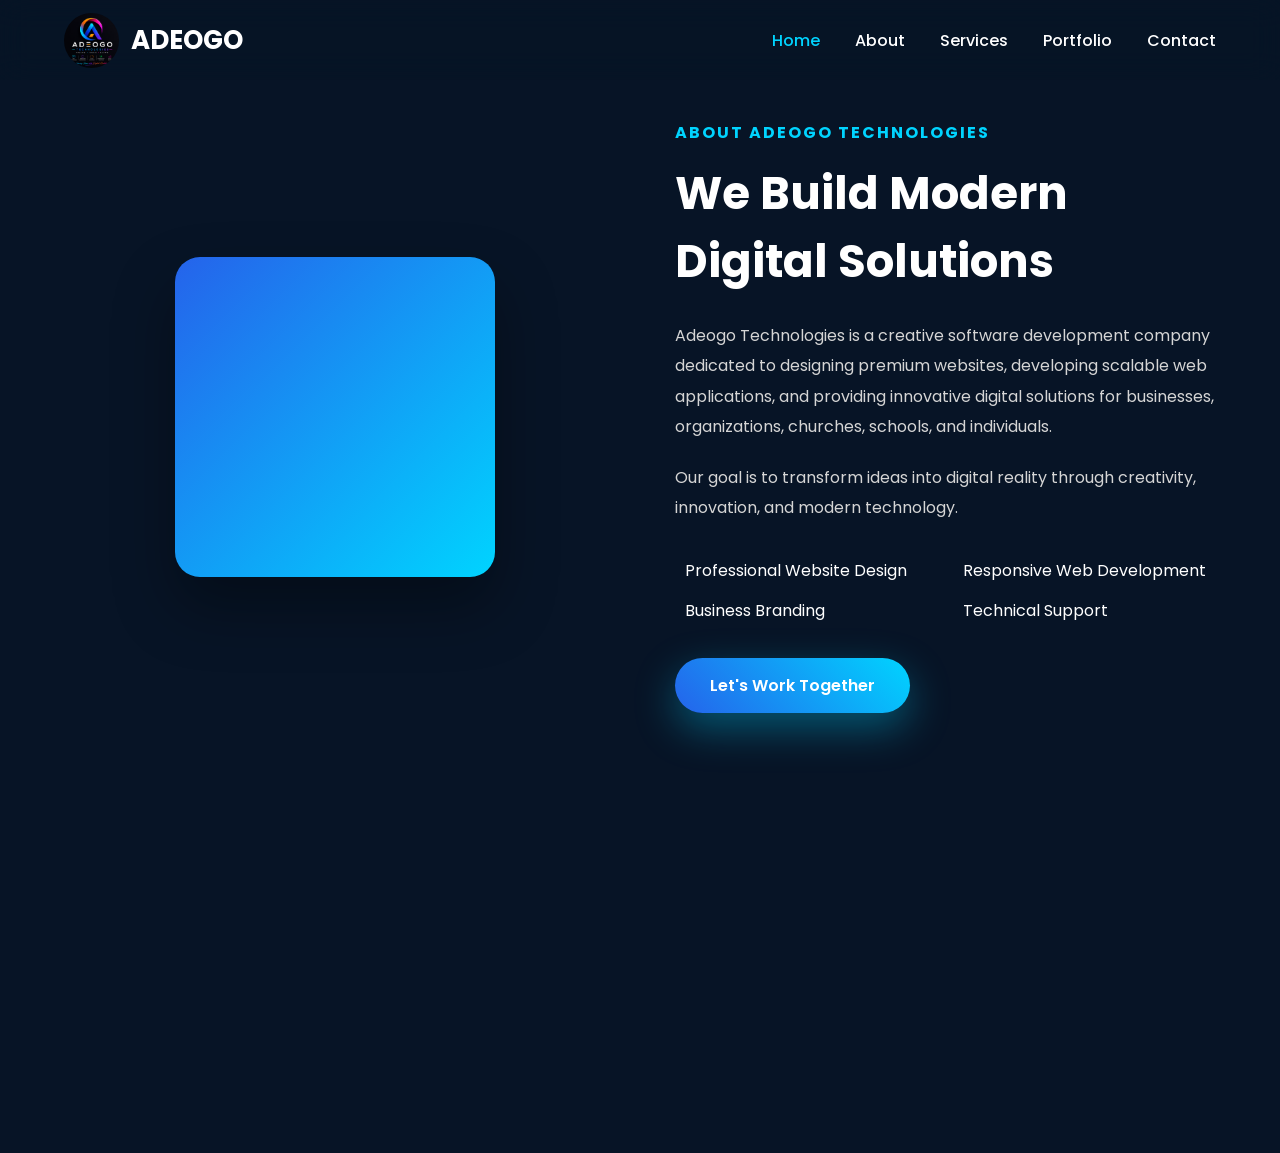
<file: about.html>
<!DOCTYPE html>
<html lang="en">
<head>
    <meta charset="UTF-8">
    <meta name="viewport" content="width=device-width, initial-scale=1.0">
    <title>ABOUT ME PAGE</title>
    <link rel="stylesheet" href="css/style.css">
    <body>
        <header>

    <nav class="navbar">

        <!-- Logo -->

        <div class="logo">

            <img src="images/my logo.png">

            <h2>
                ADEOGO
            </h2>

        </div>



        <!-- Navigation Menu -->

        <ul class="nav-links">

            <li>

                <a href="index.html" class="active">

                    Home

                </a>

            </li>

            <li>

                <a href="about.html">

                    About

                </a>

            </li>

            <li>

                <a href="services.html">

                    Services

                </a>

            </li>

            <li>

                <a href="portfolio.html">

                    Portfolio

                </a>

            </li>

            <li>

                <a href="contact.html">

                    Contact

                </a>

            </li>

        </ul>

    </nav>

</header>
<!--=========================================
                ABOUT US
==========================================-->

<section class="about" id="about">

    <div class="container about-container">

        <div class="about-image">

            <div class="image-card">

                <i class="bi bi-code-slash"></i>

            </div>

        </div>

        <div class="about-content">

            <h4>ABOUT ADEOGO TECHNOLOGIES</h4>

            <h2>
                We Build Modern Digital Solutions
            </h2>

            <p>

                Adeogo Technologies is a creative software development
                company dedicated to designing premium websites,
                developing scalable web applications, and providing
                innovative digital solutions for businesses,
                organizations, churches, schools, and individuals.

            </p>

            <p>

                Our goal is to transform ideas into digital reality
                through creativity, innovation, and modern technology.

            </p>

            <div class="about-features">

                <div>

                    <i class="bi bi-check-circle-fill"></i>

                    Professional Website Design

                </div>

                <div>

                    <i class="bi bi-check-circle-fill"></i>

                    Responsive Web Development

                </div>

                <div>

                    <i class="bi bi-check-circle-fill"></i>

                    Business Branding

                </div>

                <div>

                    <i class="bi bi-check-circle-fill"></i>

                    Technical Support

                </div>

            </div>

            <a href="#contact" class="primary-btn">

                Let's Work Together

            </a>

        </div>

    </div>

</section>
<section class="about reveal"></section>
</body>
</html>
</file>
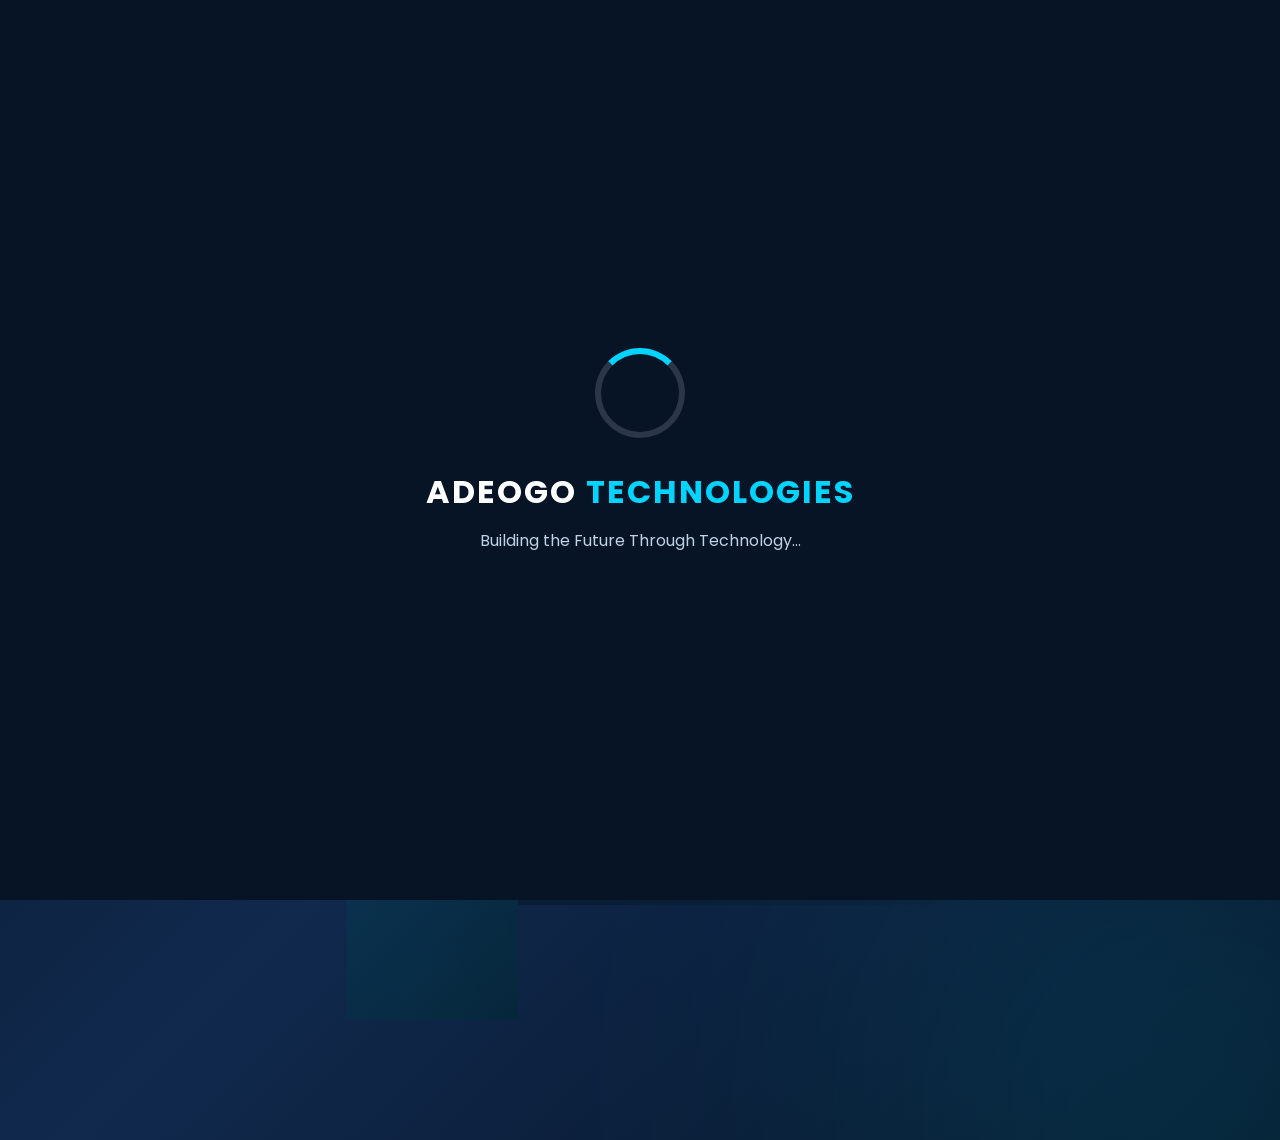
<file: index-v2.html>
<!DOCTYPE html>
<html lang="en">
<head>
    <meta charset="UTF-8">
    <meta name="viewport" content="width=device-width, initial-scale=1.0">
    <title>Document</title>
     <link rel="stylesheet" href="css/style.css">
<body>
    <!--==========================
        PRELOADER
===========================-->

<div id="preloader">

    <div class="loader">

        <div class="loader-circle"></div>

        <h2>ADEOGO <span>TECHNOLOGIES</span></h2>

        <p>Building the Future Through Technology...</p>

    </div>

</div>
<!--=========================================
            HEADER SECTION
==========================================-->

<header>

    <nav class="navbar">

        <!-- Logo -->
        <div class="logo">

            <a href="index.html">

                <span>ADE</span>OGO

            </a>

        </div>

        <!-- Navigation Links -->
        <ul class="nav-links">

            <li><a href="index.html" class="active">Home</a></li>

            <li><a href="#about">About</a></li>

            <li><a href="#services">Services</a></li>

            <li><a href="#portfolio">Portfolio</a></li>

            <li><a href="#contact">Contact</a></li>

        </ul>

        <!-- Button -->
        <a href="#contact" class="btn">

            Get Started

        </a>

    </nav>

</header>

<!-- HERO SECTION STARTS HERE -->

<section class="hero">
    <section class="hero"></section>

    <!--=========================================
            TRUSTED TECHNOLOGIES
==========================================-->

<section class="trusted">

    <div class="container">

        <h2>Technologies We Use</h2>

        <div class="tech-logos">

            <div class="tech-box">HTML5</div>

            <div class="tech-box">CSS3</div>

            <div class="tech-box">JavaScript</div>

            <div class="tech-box">Bootstrap</div>

            <div class="tech-box">React</div>

            <div class="tech-box">Node.js</div>

        </div>

    </div>

</section>

</section>
</file>
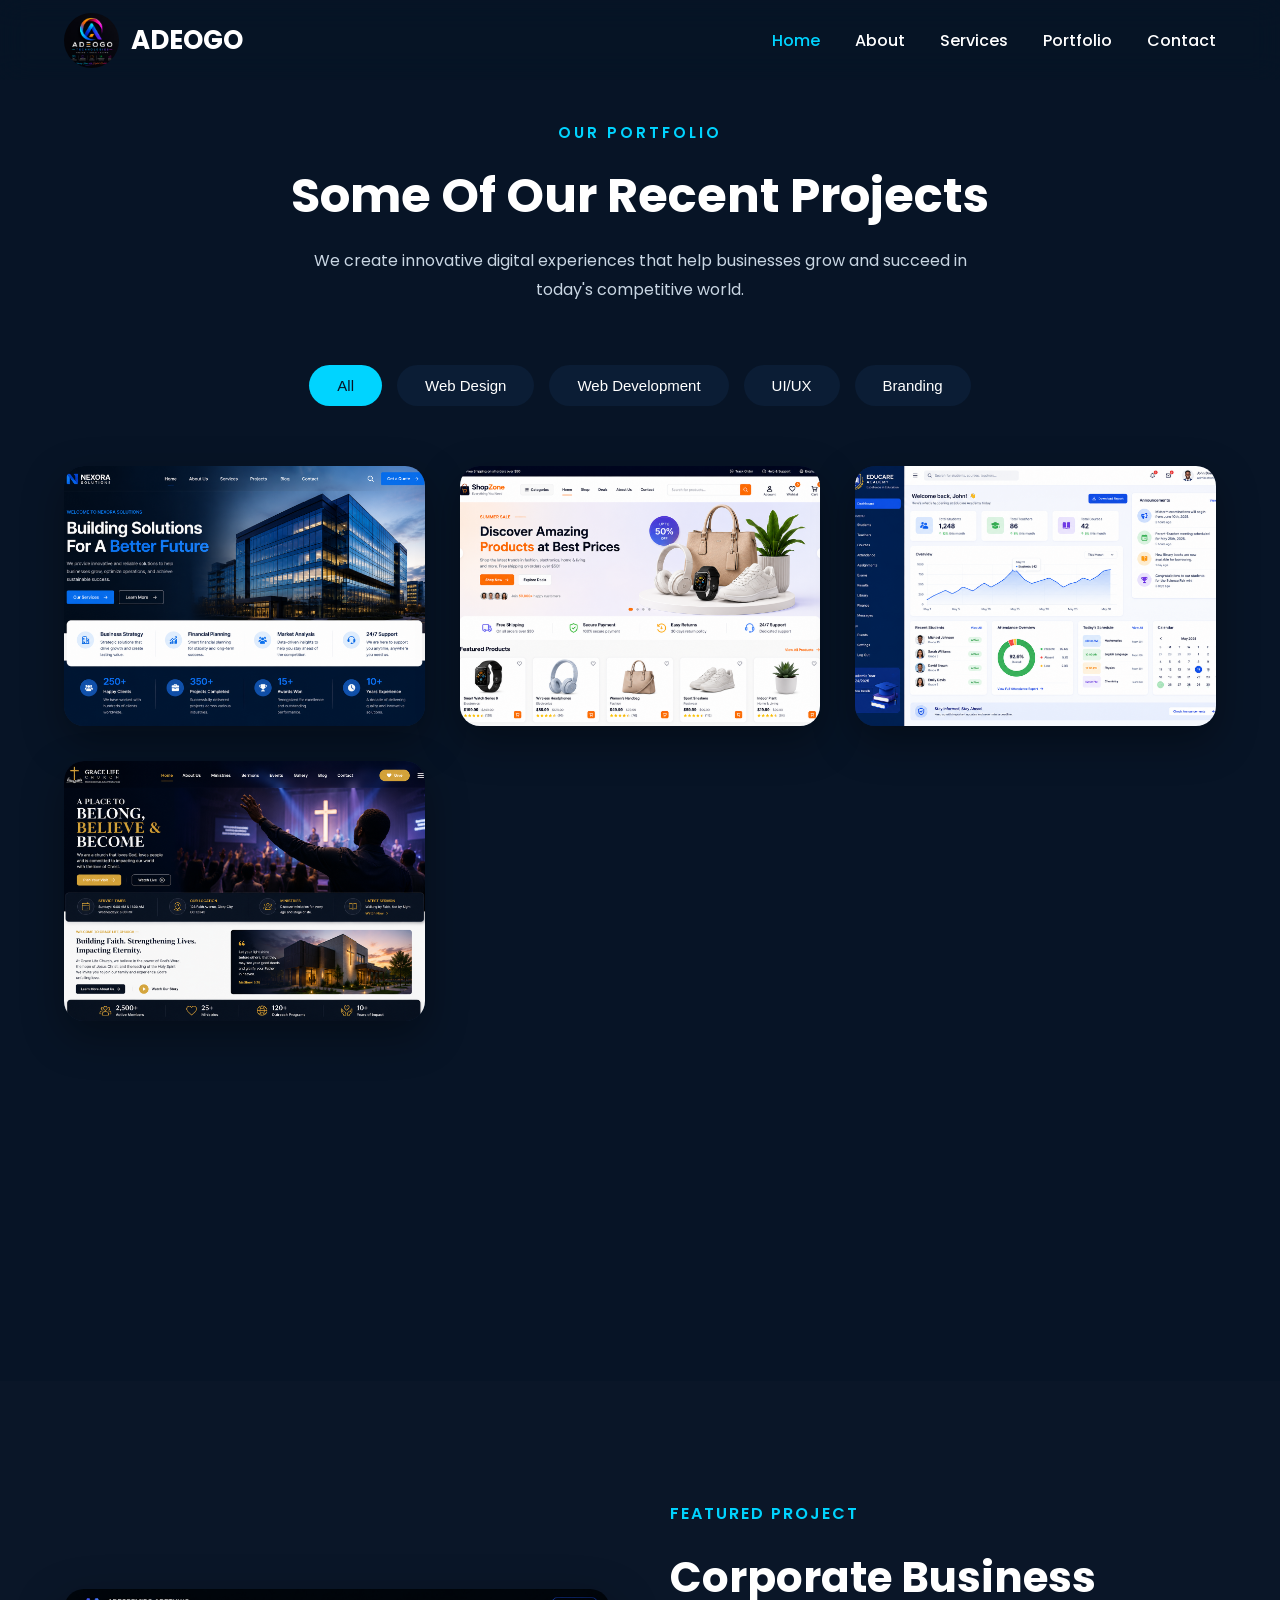
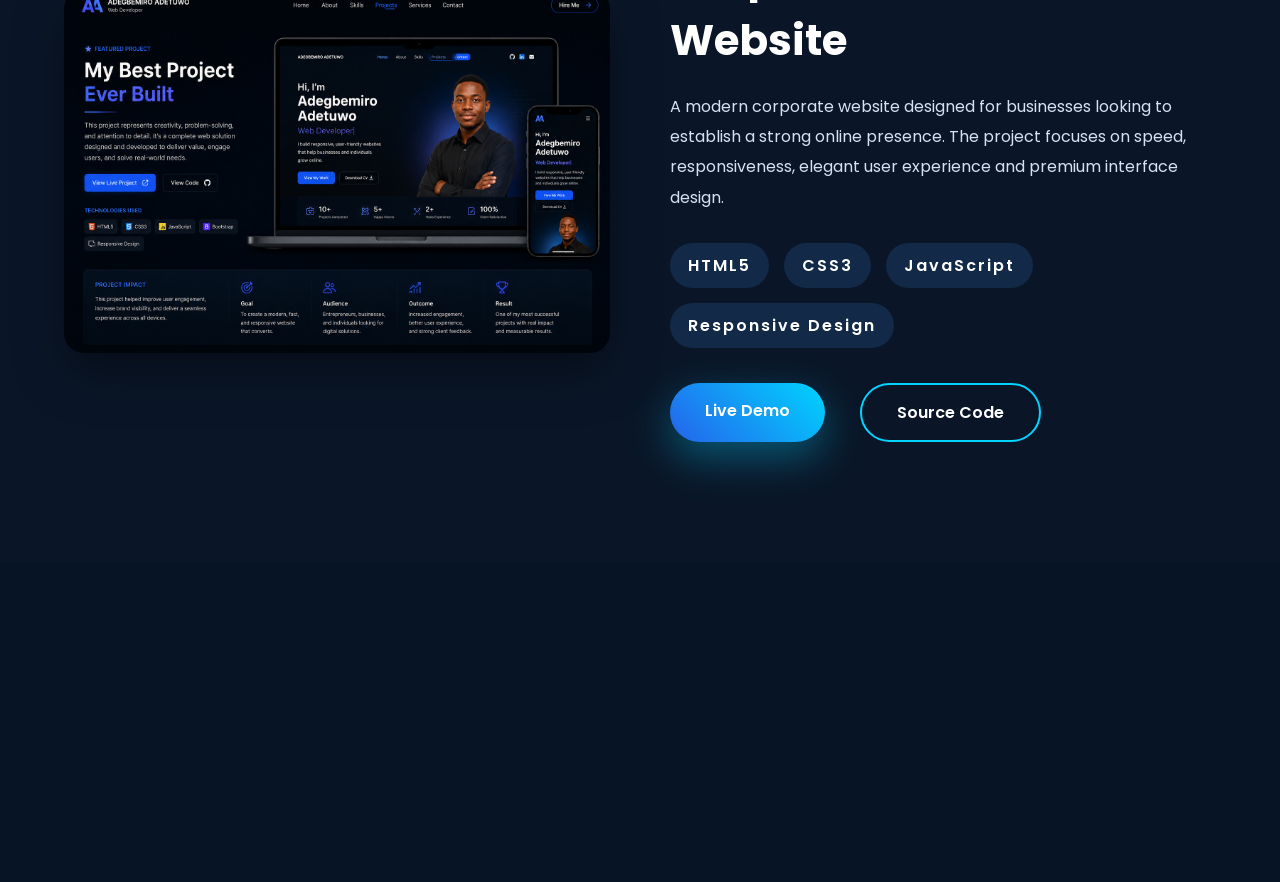
<file: portfolio.html>
<!DOCTYPE html>
<html lang="en">
<head>
    <meta charset="UTF-8">
    <meta name="viewport" content="width=device-width, initial-scale=1.0">
    <title>PORTFOLIO PAGE</title>
     <link rel="stylesheet" href="css/style.css">
     <body>
        <header>

    <nav class="navbar">

        <!-- Logo -->

        <div class="logo">

            <img src="images/my logo.png">

            <h2>
                ADEOGO
            </h2>

        </div>



        <!-- Navigation Menu -->

        <ul class="nav-links">

            <li>

                <a href="index.html" class="active">

                    Home

                </a>

            </li>

            <li>

                <a href="about.html">

                    About

                </a>

            </li>

            <li>

                <a href="services.html">

                    Services

                </a>

            </li>

            <li>

                <a href="portfolio.html">

                    Portfolio

                </a>

            </li>

            <li>

                <a href="contact.html">

                    Contact

                </a>

            </li>

        </ul>

    </nav>

</header>
<section class="portfolio" id="portfolio">

    <div class="container">

        <div class="section-title">

            <span>OUR PORTFOLIO</span>

            <h2>Some Of Our Recent Projects</h2>

            <p>
                We create innovative digital experiences that help businesses
                grow and succeed in today's competitive world.
            </p>

        </div>

        <div class="portfolio-filter">

            <button class="active">All</button>
            <button>Web Design</button>
            <button>Web Development</button>
            <button>UI/UX</button>
            <button>Branding</button>

        </div>

        <div class="portfolio-grid">

            <div class="portfolio-card">

                <img src="images/edited 1.png" alt="Project 1">

                <div class="portfolio-overlay">

                    <h3>Corporate Website</h3>

                    <p>Professional Business Website</p>

                    <a href="#">View Project</a>

                </div>

            </div>

            <div class="portfolio-card">

                <img src="images/edited 2.png" alt="Project 2">

                <div class="portfolio-overlay">

                    <h3>E-Commerce Store</h3>

                    <p>Online Shopping Platform</p>

                    <a href="#">View Project</a>

                </div>

            </div>

            <div class="portfolio-card">

                <img src="images/edited 3.png" alt="Project 3">

                <div class="portfolio-overlay">

                    <h3>School Portal</h3>

                    <p>Educational Management System</p>

                    <a href="#">View Project</a>

                </div>

            </div>

            <div class="portfolio-card">

                <img src="images/edited 4.png" alt="Project 4">

                <div class="portfolio-overlay">

                    <h3>Church Website</h3>

                    <p>Modern Ministry Website</p>

                    <a href="#">View Project</a>

                </div>

            </div>

        </div>

    </div>

</section>
<section class="portfolio reveal"></section>
<!-- ===============================
     FEATURED PROJECT
================================ -->

<section class="featured-project">

    <div class="container">

        <div class="featured-image">

            <img src="images/best portfolio project.png" alt="Featured Project">

        </div>

        <div class="featured-content">

            <span>FEATURED PROJECT</span>

            <h2>Corporate Business Website</h2>

            <p>

                A modern corporate website designed for businesses looking to
                establish a strong online presence. The project focuses on
                speed, responsiveness, elegant user experience and premium
                interface design.

            </p>

            <div class="tech-stack">

                <span>HTML5</span>
                <span>CSS3</span>
                <span>JavaScript</span>
                <span>Responsive Design</span>

            </div>

            <div class="project-buttons">

                <a href="#" class="primary-btn">Live Demo</a>

                <a href="#" class="secondary-btn">Source Code</a>

            </div>

        </div>

    </div>

</section>
<section class="featured-project reveal"></section>
</body>
</html>
</file>
<file: css/style.css>
/*=========================================
        GOOGLE FONT
=========================================*/
@import url('https://fonts.googleapis.com/css2?family=Poppins:wght@300;400;500;600;700;800&display=swap');

/*=========================================
        RESET
=========================================*/

*{
    margin:0;
    padding:0;
    box-sizing:border-box;
    scroll-behavior:smooth;
}

:root{
    --primary:#2563EB;
    --secondary:#00D4FF;
    --dark:#071426;
    --dark2:#0B1D35;
    --white:#FFFFFF;
    --text:#D1D5DB;
    --gold:#F4B400;
}

body{
    font-family:'Poppins',sans-serif;
    background:var(--dark);
    color:var(--white);
    overflow-x:hidden;
}

img{
    width:100%;
    display:block;
}

a{
    text-decoration:none;
    color:inherit;
}

ul{
    list-style:none;
}

.container{
    width:90%;
    max-width:1200px;
    margin:auto;
}

section{
    padding:120px 0;
}

.primary-btn{
    display:inline-block;
    background:linear-gradient(135deg,var(--primary),var(--secondary));
    color:#fff;
    padding:15px 35px;
    border-radius:50px;
    font-weight:600;
    transition:.4s;
}

.primary-btn:hover{
    transform:translateY(-5px);
    box-shadow:0 15px 35px rgba(37,99,235,.4);
}

.secondary-btn{
    display:inline-block;
    margin-left:15px;
    border:2px solid var(--secondary);
    color:var(--white);
    padding:15px 35px;
    border-radius:50px;
    transition:.4s;
}

.secondary-btn:hover{
    background:var(--secondary);
    color:#071426;
}

.section-title{
    text-align:center;
    max-width:700px;
    margin:0 auto 70px;
}

.section-title h4{
    color:var(--secondary);
    letter-spacing:2px;
    margin-bottom:15px;
}

.section-title h2{
    font-size:45px;
    margin-bottom:20px;
}

.section-title p{
    color:var(--text);
    line-height:1.8;
}

/*=========================================
            NAVIGATION
=========================================*/

header{
    position:fixed;
    top:0;
    left:0;
    width:100%;
    z-index:1000;
    background:rgba(7,20,38,.85);
    backdrop-filter:blur(15px);
}

.navbar{
    width:90%;
    max-width:1200px;
    margin:auto;
    height:80px;
    display:flex;
    justify-content:space-between;
    align-items:center;
}

.logo a{
    font-size:30px;
    font-weight:800;
}

.logo span{
    color:var(--secondary);
}

.nav-links{
    display:flex;
    gap:35px;
}

.nav-links a{
    transition:.3s;
    font-weight:500;
}

.nav-links a:hover,
.nav-links a.active{
    color:var(--secondary);
}

.btn{
    padding:12px 28px;
    border-radius:50px;
    background:linear-gradient(135deg,var(--primary),var(--secondary));
    font-weight:600;
}


/* =========================================
   HERO SECTION
========================================= */

.hero{
    min-height:100vh;
    display:flex;
    justify-content:center;
    align-items:center;
    text-align:center;
    padding:120px 8%;
}

.hero-content{
    max-width:850px;
}

.hero h1{
    font-size:60px;
    line-height:1.2;
    margin-bottom:25px;
}

.hero h1 span{
    color:#00D4FF;
}

.hero p{
    font-size:20px;
    color:#d8d8d8;
    line-height:1.8;
    margin-bottom:40px;
}

.hero-buttons{
    display:flex;
    justify-content:center;
    gap:20px;
}

.primary-btn,
.secondary-btn{
    padding:15px 35px;
    border-radius:50px;
    font-weight:600;
    transition:.3s;
}

.primary-btn{

    background:linear-gradient(
    45deg,
    #2563EB,
    #00D4FF);

    color:white;

    box-shadow:0 15px 40px rgba(0,212,255,.35);

}

.secondary-btn{

    border:2px solid #00D4FF;

    color:white;

}

.primary-btn:hover,
.secondary-btn:hover{

    transform:translateY(-6px);

    box-shadow:0 20px 40px rgba(0,212,255,.4);

}
/*=========================================
        HERO BACKGROUND EFFECT
=========================================*/

.hero{
    position:relative;
    overflow:hidden;
    background:linear-gradient(
    135deg,
    #071426,
    #10294d,
    #071426);
}

/* Blue Glow */

.hero::before{

    content:"";

    position:absolute;

    width:500px;

    height:500px;

    background:#2563EB;

    border-radius:50%;

    filter:blur(180px);

    top:-200px;

    left:-150px;

    opacity:.35;

}

/* Cyan Glow */

.hero::after{

    content:"";

    position:absolute;

    width:450px;

    height:450px;

    background:#00D4FF;

    border-radius:50%;

    filter:blur(180px);

    bottom:-180px;

    right:-120px;

    opacity:.25;

}

.hero-content{

    position:relative;

    z-index:2;

}
#typing-text::after{
    content:"|";
    animation:blink .8s infinite;
}

@keyframes blink{
    50%{
        opacity:0;
    }
}
/*=========================================
        FLOATING CARDS
=========================================*/

.floating-card{

    position:absolute;

    background:rgba(255,255,255,.08);

    backdrop-filter:blur(12px);

    padding:18px 25px;

    border-radius:15px;

    color:white;

    font-weight:600;

    box-shadow:0 20px 40px rgba(0,0,0,.25);

    animation:float 5s ease-in-out infinite;

}

.card1{

    top:18%;

    left:8%;

}

.card2{

    right:8%;

    top:35%;

    animation-delay:1s;

}

.card3{

    bottom:15%;

    left:15%;

    animation-delay:2s;

}

@keyframes float{

    0%{
        transform:translateY(0px);
    }

    50%{
        transform:translateY(-18px);
    }

    100%{
        transform:translateY(0px);
    }

}
/*=========================================
        TRUSTED SECTION
=========================================*/

.container{
    width:90%;
    max-width:1200px;
    margin:auto;
}

.trusted{
    padding:90px 0;
    background:#0b1d35;
}

.trusted h2{
    text-align:center;
    font-size:38px;
    margin-bottom:50px;
}

.tech-logos{
    display:grid;
    grid-template-columns:repeat(auto-fit,minmax(170px,1fr));
    gap:25px;
}

.tech-box{
    background:rgba(255,255,255,.06);
    border:1px solid rgba(255,255,255,.08);
    padding:30px;
    border-radius:18px;
    text-align:center;
    font-size:20px;
    font-weight:600;
    transition:.4s;
    cursor:pointer;
}

.tech-box:hover{
    transform:translateY(-10px);
    background:#2563EB;
    box-shadow:0 20px 40px rgba(37,99,235,.35);
}
/*=========================================
                ABOUT
=========================================*/

.about{

    padding:120px 0;

    background:#071426;

}

.about-container{

    display:grid;

    grid-template-columns:1fr 1fr;

    gap:70px;

    align-items:center;

}

.about-image{

    display:flex;

    justify-content:center;

}

.image-card{

    width:320px;

    height:320px;

    border-radius:25px;

    background:linear-gradient(
    135deg,
    #2563EB,
    #00D4FF);

    display:flex;

    justify-content:center;

    align-items:center;

    font-size:130px;

    color:white;

    box-shadow:0 30px 60px rgba(0,0,0,.35);

}

.about-content h4{

    color:#00D4FF;

    margin-bottom:15px;

    letter-spacing:2px;

}

.about-content h2{

    font-size:45px;

    margin-bottom:25px;

}

.about-content p{

    color:#d5d5d5;

    line-height:1.9;

    margin-bottom:20px;

}

.about-features{

    display:grid;

    grid-template-columns:1fr 1fr;

    gap:15px;

    margin:35px 0;

}

.about-features div{

    display:flex;

    align-items:center;

    gap:10px;

}

.about-features i{

    color:#00D4FF;

}
/*=========================================
            SERVICES
=========================================*/

.services{

    padding:120px 0;

    background:#0b1d35;

}

.section-title{

    text-align:center;

    max-width:700px;

    margin:auto auto 70px;

}

.section-title h4{

    color:#00D4FF;

    letter-spacing:2px;

    margin-bottom:15px;

}

.section-title h2{

    font-size:45px;

    margin-bottom:20px;

}

.section-title p{

    color:#d5d5d5;

    line-height:1.8;

}

.services-grid{

    display:grid;

    grid-template-columns:repeat(auto-fit,minmax(320px,1fr));

    gap:30px;

}

.service-card{

    background:rgba(255,255,255,.05);

    border:1px solid rgba(255,255,255,.08);

    border-radius:20px;

    padding:40px 30px;

    transition:.4s;

}

.service-card:hover{

    transform:translateY(-12px);

    border-color:#00D4FF;

    box-shadow:0 20px 40px rgba(0,212,255,.25);

}

.service-card i{

    font-size:55px;

    color:#00D4FF;

    margin-bottom:25px;

}

.service-card h3{

    margin-bottom:20px;

}

.service-card p{

    color:#d5d5d5;

    line-height:1.8;

}
/*=========================================
            PORTFOLIO
=========================================*/

.portfolio{
    padding:120px 0;
    background:#071426;
}

.portfolio .section-title{
    text-align:center;
    margin-bottom:60px;
}

.portfolio .section-title span{
    color:#00D4FF;
    font-size:15px;
    letter-spacing:3px;
    font-weight:600;
}

.portfolio .section-title h2{
    font-size:48px;
    color:#fff;
    margin:15px 0;
}

.portfolio .section-title p{
    max-width:700px;
    margin:auto;
    color:#C9D6E3;
    line-height:1.8;
}

.portfolio-filter{
    display:flex;
    justify-content:center;
    flex-wrap:wrap;
    gap:15px;
    margin-bottom:60px;
}

.portfolio-filter button{
    padding:12px 28px;
    border:none;
    border-radius:40px;
    background:#0B1D35;
    color:#fff;
    cursor:pointer;
    transition:.4s;
    font-size:15px;
}

.portfolio-filter button.active,
.portfolio-filter button:hover{
    background:#00D4FF;
    color:#071426;
}

.portfolio-grid{
    display:grid;
    grid-template-columns:repeat(auto-fit,minmax(320px,1fr));
    gap:35px;
}

.portfolio-card{
    position:relative;
    overflow:hidden;
    border-radius:20px;
    background:#10223B;
    box-shadow:0 15px 40px rgba(0,0,0,.35);
}

.portfolio-card img{
    width:100%;
    height:260px;
    object-fit:cover;
    transition:.6s;
    display:block;
}

.portfolio-card:hover img{
    transform:scale(1.1);
}

.portfolio-overlay{
    position:absolute;
    left:0;
    right:0;
    bottom:0;
    padding:25px;
    background:linear-gradient(to top,
    rgba(5,10,25,.98),
    rgba(5,10,25,.75),
    transparent);
    transform:translateY(100%);
    transition:.5s;
}

.portfolio-card:hover .portfolio-overlay{
    transform:translateY(0);
}

.portfolio-overlay h3{
    color:#fff;
    margin-bottom:10px;
}

.portfolio-overlay p{
    color:#D1D5DB;
    margin-bottom:20px;
}

.portfolio-overlay a{
    display:inline-block;
    padding:10px 20px;
    border-radius:30px;
    background:#00D4FF;
    color:#071426;
    text-decoration:none;
    font-weight:600;
    transition:.4s;
}

.portfolio-overlay a:hover{
    background:#fff;
}
/*=========================================
        WHY CHOOSE US
=========================================*/

.why-choose{
    padding:120px 0;
    background:#0b1d35;
}

.why-grid{
    display:grid;
    grid-template-columns:repeat(auto-fit,minmax(260px,1fr));
    gap:30px;
}

.why-card{
    background:rgba(255,255,255,.05);
    border:1px solid rgba(255,255,255,.08);
    padding:40px 30px;
    border-radius:20px;
    text-align:center;
    transition:.4s;
}

.why-card:hover{
    transform:translateY(-10px);
    border-color:#00D4FF;
    box-shadow:0 20px 40px rgba(0,212,255,.25);
}

.why-card i{
    font-size:55px;
    color:#00D4FF;
    margin-bottom:20px;
}

.why-card h3{
    margin-bottom:15px;
}

.why-card p{
    color:#d5d5d5;
    line-height:1.8;
}
/*=========================================
            STATISTICS
=========================================*/

.stats{
    background:#0B1D35;
    padding:100px 0;
}

.stats-grid{
    display:grid;
    grid-template-columns:repeat(auto-fit,minmax(220px,1fr));
    gap:30px;
}

.stat-box{
    background:rgba(255,255,255,.05);
    border:1px solid rgba(255,255,255,.08);
    border-radius:20px;
    padding:40px 20px;
    text-align:center;
    transition:.4s;
}

.stat-box:hover{
    transform:translateY(-10px);
    border-color:#00D4FF;
}

.stat-box h2{
    font-size:55px;
    color:#00D4FF;
    margin-bottom:15px;
}

.stat-box p{
    color:#D1D5DB;
    font-size:18px;
}
/*=========================================
            TESTIMONIALS
=========================================*/

.testimonials{
    padding:120px 0;
    background:#071426;
}

.testimonial-grid{
    display:grid;
    grid-template-columns:repeat(auto-fit,minmax(320px,1fr));
    gap:30px;
}

.testimonial-card{
    background:rgba(255,255,255,.05);
    border:1px solid rgba(255,255,255,.08);
    border-radius:20px;
    padding:35px;
    transition:.4s;
}

.testimonial-card:hover{
    transform:translateY(-10px);
    border-color:#00D4FF;
    box-shadow:0 20px 40px rgba(0,212,255,.25);
}

.testimonial-card p{
    color:#D1D5DB;
    line-height:1.8;
    margin-bottom:25px;
    font-style:italic;
}

.testimonial-card h3{
    color:#FFFFFF;
    margin-bottom:8px;
}

.testimonial-card span{
    color:#00D4FF;
    font-size:15px;
}
/*=========================================
            CALL TO ACTION
=========================================*/

.cta{

    padding:120px 0;

    background:#071426;

}

.cta-box{

    text-align:center;

    background:linear-gradient(135deg,#2563EB,#00D4FF);

    padding:80px 60px;

    border-radius:30px;

}

.cta-box h2{

    font-size:48px;

    margin-bottom:20px;

    color:#fff;

}

.cta-box p{

    max-width:700px;

    margin:auto;

    color:#fff;

    line-height:1.9;

    margin-bottom:40px;

}

.cta-buttons{

    display:flex;

    justify-content:center;

    gap:20px;

    flex-wrap:wrap;

}

.cta-buttons .secondary-btn{

    border:2px solid white;

}

.cta-buttons .secondary-btn:hover{

    background:white;

    color:#2563EB;

}
/*=========================================
                FOOTER
=========================================*/

.footer{

background:#050B17;

padding:100px 0 0;

}

.footer-grid{

display:grid;

grid-template-columns:repeat(auto-fit,minmax(240px,1fr));

gap:50px;

}

.footer h2{

font-size:30px;

margin-bottom:20px;

}

.footer h2 span{

color:#00D4FF;

}

.footer h3{

margin-bottom:20px;

font-size:22px;

}

.footer p,

.footer li,

.footer a{

color:#BFD2E6;

line-height:2;

text-decoration:none;

list-style:none;

transition:.3s;

}

.footer ul{

padding:0;

}

.footer a:hover{

color:#00D4FF;

padding-left:5px;

}

.social-links{

display:flex;

gap:15px;

margin-top:25px;

}

.social-links a{

width:45px;

height:45px;

background:#10223B;

display:flex;

justify-content:center;

align-items:center;

border-radius:50%;

font-size:20px;

}

.social-links a:hover{

background:#00D4FF;

color:#071426;

transform:translateY(-6px);

}

.footer-bottom{

margin-top:70px;

padding:25px;

text-align:center;

border-top:1px solid rgba(255,255,255,.08);

}

#topBtn{

position:fixed;

right:25px;

bottom:25px;

width:55px;

height:55px;

border:none;

border-radius:50%;

background:#00D4FF;

color:#071426;

font-size:28px;

cursor:pointer;

display:none;

box-shadow:0 15px 30px rgba(0,212,255,.35);

transition:.4s;

}

#topBtn:hover{

transform:translateY(-6px);

}
/*=========================================
        FEATURED PROJECT
=========================================*/

.featured-project{
    padding:120px 0;
    background:#0A1628;
}

.featured-project .container{
    display:grid;
    grid-template-columns:1fr 1fr;
    gap:60px;
    align-items:center;
}

.featured-image img{
    width:100%;
    border-radius:20px;
    box-shadow:0 20px 50px rgba(0,0,0,.4);
    transition:.5s;
}

.featured-image img:hover{
    transform:scale(1.03);
}

.featured-content span{
    color:#00D4FF;
    letter-spacing:2px;
    font-weight:600;
}

.featured-content h2{
    color:#fff;
    font-size:42px;
    margin:20px 0;
}

.featured-content p{
    color:#D6E2F0;
    line-height:1.9;
    margin-bottom:30px;
}

.tech-stack{
    display:flex;
    flex-wrap:wrap;
    gap:15px;
    margin-bottom:35px;
}

.tech-stack span{
    background:#122A47;
    color:#fff;
    padding:10px 18px;
    border-radius:30px;
    transition:.4s;
}

.tech-stack span:hover{
    background:#00D4FF;
    color:#071426;
}

.project-buttons{
    display:flex;
    gap:20px;
}
@media(max-width:768px){

.featured-project .container{

grid-template-columns:1fr;

}

.featured-content h2{

font-size:32px;

}

.project-buttons{

flex-direction:column;

}

}
/*=========================================
            TESTIMONIALS
=========================================*/

.testimonials{

padding:120px 0;

background:#071426;

}

.testimonial-container{

display:grid;

grid-template-columns:repeat(auto-fit,minmax(320px,1fr));

gap:30px;

margin-top:60px;

}

.testimonial-card{

background:#10223B;

padding:35px;

border-radius:20px;

transition:.4s;

box-shadow:0 15px 35px rgba(0,0,0,.3);

}

.testimonial-card:hover{

transform:translateY(-12px);

}

.stars{

font-size:22px;

margin-bottom:20px;

}

.testimonial-card p{

line-height:1.8;

color:#D6E2F0;

margin-bottom:30px;

}

.client{

display:flex;

align-items:center;

gap:15px;

}

.client img{

width:70px;

height:70px;

border-radius:50%;

object-fit:cover;

border:4px solid #00D4FF;

}

.client h4{

color:white;

margin-bottom:5px;

}

.client span{

color:#B8C7D9;

font-size:14px;

}
/*=========================================
            CLIENTS
=========================================*/

.clients{

    padding:110px 0;

    background:#0A1628;

}

.clients-grid{

    margin-top:60px;

    display:grid;

    grid-template-columns:repeat(auto-fit,minmax(180px,1fr));

    gap:30px;

}

.client-logo{

    background:#10223B;

    border-radius:18px;

    padding:35px;

    display:flex;

    justify-content:center;

    align-items:center;

    transition:.4s;

    cursor:pointer;

}

.client-logo:hover{

    transform:translateY(-10px);

    background:#173456;

    box-shadow:0 20px 40px rgba(0,212,255,.15);

}

.client-logo img{

    width:120px;

    opacity:.75;

    transition:.4s;

}

.client-logo:hover img{

    opacity:1;

    transform:scale(1.1);

}
/*=========================================
                FAQ
=========================================*/

.faq{

padding:120px 0;

background:#071426;

}

.faq-container{

max-width:900px;

margin:60px auto 0;

}

.faq-item{

background:#10223B;

margin-bottom:20px;

border-radius:15px;

overflow:hidden;

transition:.4s;

}

.faq-item:hover{

transform:translateY(-5px);

}

.faq-question{

display:flex;

justify-content:space-between;

align-items:center;

padding:25px;

cursor:pointer;

}

.faq-question h3{

color:#fff;

font-size:20px;

}

.faq-question span{

font-size:30px;

color:#00D4FF;

font-weight:bold;

}

.faq-answer{

max-height:0;

overflow:hidden;

transition:.4s;

}

.faq-answer p{

padding:0 25px 25px;

color:#D6E2F0;

line-height:1.8;

}

.faq-item.active .faq-answer{

max-height:200px;

}
/*=========================================
            CALL TO ACTION
=========================================*/

.cta{

padding:130px 0;

background:#071426;

}

.cta-box{

background:linear-gradient(135deg,#2563EB,#00D4FF);

border-radius:30px;

padding:90px 60px;

text-align:center;

position:relative;

overflow:hidden;

box-shadow:0 30px 80px rgba(0,212,255,.25);

}

.cta-box::before{

content:"";

position:absolute;

width:350px;

height:350px;

background:rgba(255,255,255,.08);

border-radius:50%;

top:-120px;

left:-120px;

}

.cta-box::after{

content:"";

position:absolute;

width:280px;

height:280px;

background:rgba(255,255,255,.08);

border-radius:50%;

bottom:-120px;

right:-120px;

}

.cta-content{

position:relative;

z-index:10;

}

.cta-content span{

color:white;

font-weight:600;

letter-spacing:3px;

}

.cta-content h2{

font-size:50px;

margin:25px 0;

color:white;

}

.cta-content p{

max-width:760px;

margin:auto;

line-height:2;

color:white;

margin-bottom:45px;

}

.cta-buttons{

display:flex;

justify-content:center;

gap:20px;

flex-wrap:wrap;

}

.cta-buttons .primary-btn{

background:white;

color:#2563EB;

}

.cta-buttons .primary-btn:hover{

background:#071426;

color:white;

}

.cta-buttons .secondary-btn{

border:2px solid white;

color:white;

}

.cta-buttons .secondary-btn:hover{

background:white;

color:#2563EB;

}
@media(max-width:768px){

.cta-box{

padding:60px 25px;

}

.cta-content h2{

font-size:34px;

}

}
/*=================================
        PRELOADER
==================================*/

#preloader{

position:fixed;

top:0;

left:0;

width:100%;

height:100vh;

background:#071426;

display:flex;

justify-content:center;

align-items:center;

z-index:99999;

transition:opacity .8s ease, visibility .8s ease;

}

.loader{

text-align:center;

}

.loader-circle{

width:90px;

height:90px;

border:6px solid rgba(255,255,255,.15);

border-top:6px solid #00D4FF;

border-radius:50%;

margin:auto;

animation:spin 1s linear infinite;

}

.loader h2{

margin-top:30px;

color:white;

font-size:32px;

letter-spacing:2px;

}

.loader span{

color:#00D4FF;

}

.loader p{

margin-top:12px;

color:#BFD2E6;

}

@keyframes spin{

100%{

transform:rotate(360deg);

}

}

.preloader-hide{

opacity:0;

visibility:hidden;

}
/* ================= SCROLL REVEAL ================= */

.reveal{
    position: relative;
    transform: translateY(80px);
    opacity: 0;
    transition: all 0.8s ease;
}

.reveal.active{
    transform: translateY(0);
    opacity: 1;
}
.logo{
    display:flex;
    align-items:center;
    gap:12px;
}

.logo img{
    width:55px;
    height:55px;
    border-radius:50%;
}

.logo h2{
    color:white;
    font-size:26px;
    font-weight:700;
}
</file>
